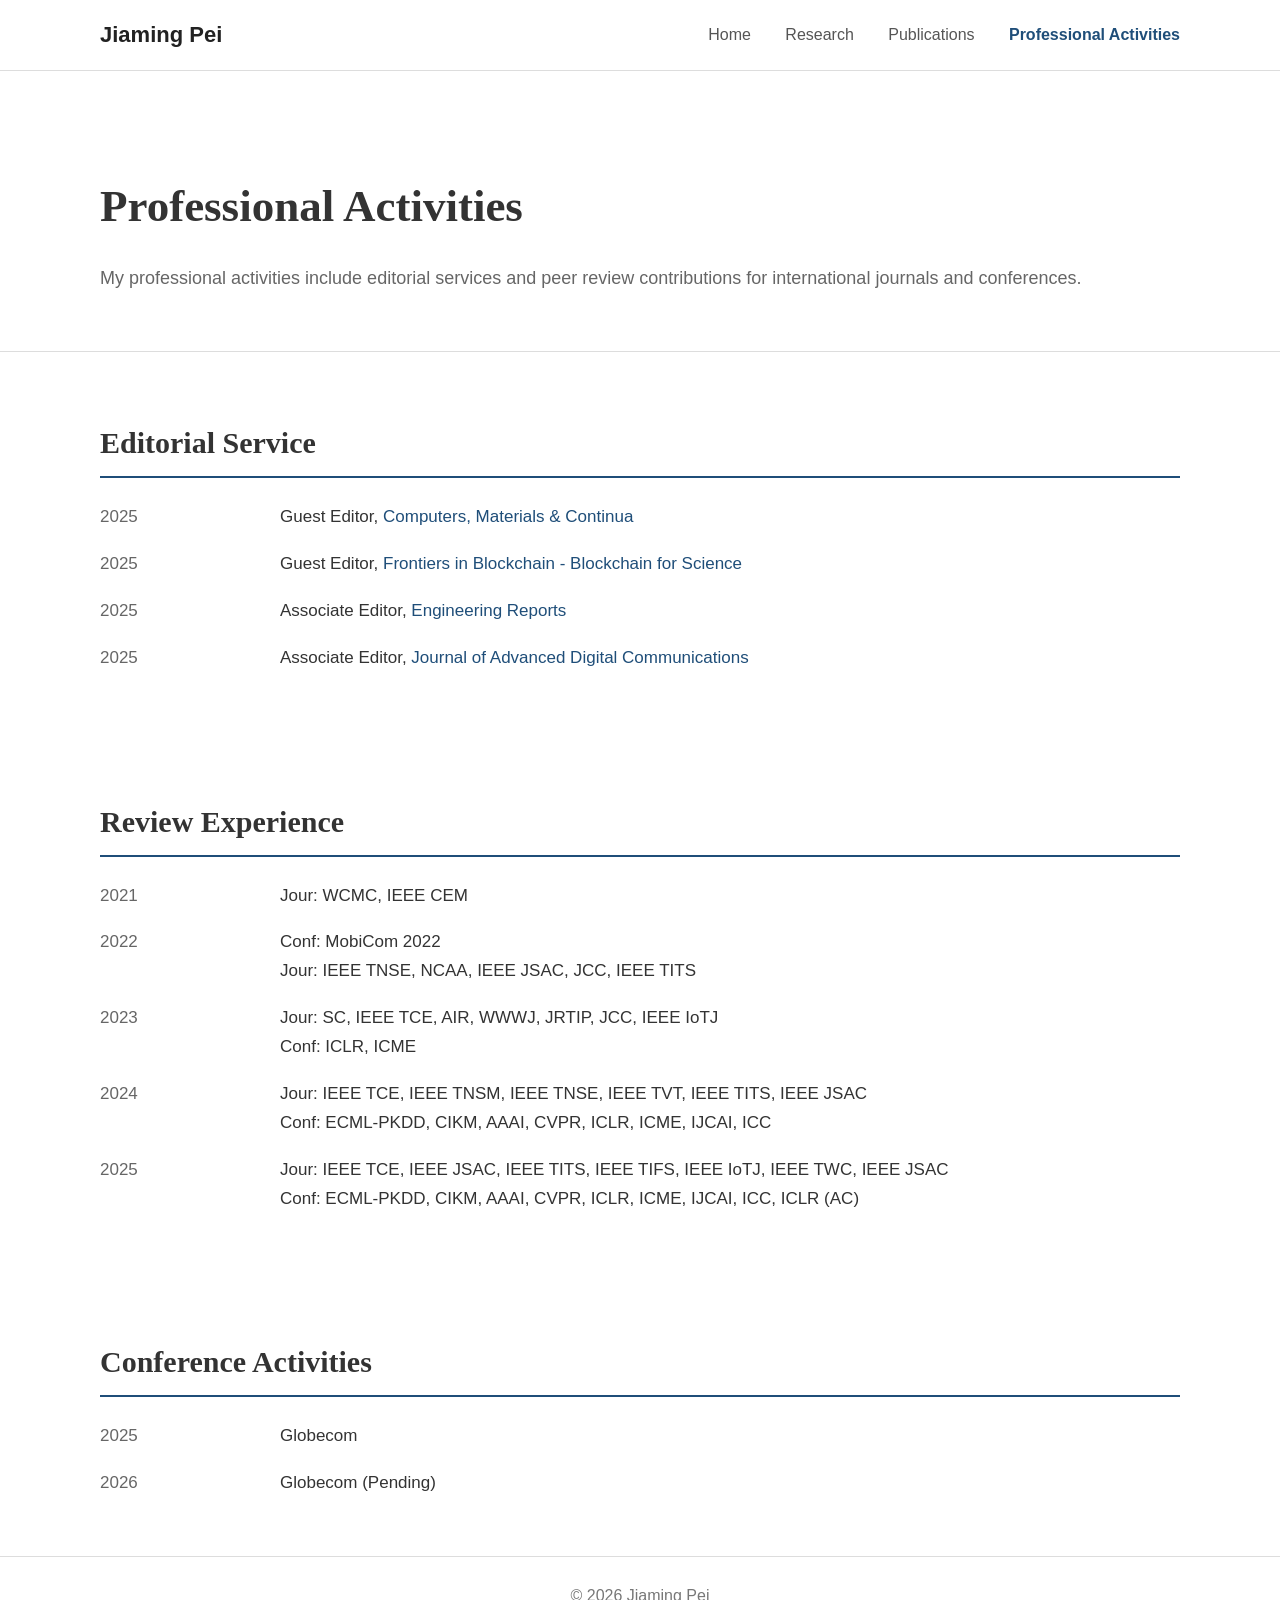
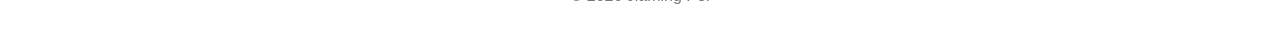
<file: activities.html>
<!DOCTYPE html>
<html lang="en">

<head>

<meta charset="UTF-8">

<meta name="viewport" content="width=device-width, initial-scale=1.0">

<title>
Professional Activities | Jiaming Pei
</title>

<link rel="stylesheet" href="css/style.css">

</head>


<body>


<header>

<div class="container nav">

<a class="logo" href="index.html">
Jiaming Pei
</a>


<nav>

<a href="index.html">
Home
</a>

<a href="research.html">
Research
</a>

<a href="publications.html">
Publications
</a>

<a class="active" href="activities.html">
Professional Activities
</a>

</nav>


</div>

</header>





<main>


<section class="intro">

<div class="container">

<h1>
Professional Activities
</h1>


<p>
My professional activities include editorial services and peer review contributions for international journals and conferences.
</p>


</div>

</section>





<section class="container activity-section">


<h2>
Editorial Service
</h2>



<div class="activity-item">

<span class="year">
2025
</span>

<span class="role">

Guest Editor,

<a href="#" target="_blank">
Computers, Materials & Continua
</a>

</span>

</div>




<div class="activity-item">

<span class="year">
2025
</span>

<span class="role">

Guest Editor,

<a href="#" target="_blank">
Frontiers in Blockchain - Blockchain for Science
</a>

</span>

</div>




<div class="activity-item">

<span class="year">
2025
</span>

<span class="role">

Associate Editor,

<a href="#" target="_blank">
Engineering Reports
</a>

</span>

</div>




<div class="activity-item">

<span class="year">
2025
</span>

<span class="role">

Associate Editor,

<a href="#" target="_blank">
Journal of Advanced Digital Communications
</a>

</span>

</div>



</section>







<section class="container activity-section">


<h2>
Review Experience
</h2>



<div class="activity-item">

<span class="year">
2021
</span>

<span class="role">

Jour:
WCMC, IEEE CEM

</span>

</div>





<div class="activity-item">

<span class="year">
2022
</span>

<span class="role">

Conf:
MobiCom 2022

<br>

Jour:
IEEE TNSE, NCAA, IEEE JSAC, JCC, IEEE TITS

</span>

</div>





<div class="activity-item">

<span class="year">
2023
</span>

<span class="role">

Jour:
SC, IEEE TCE, AIR, WWWJ, JRTIP, JCC, IEEE IoTJ

<br>

Conf:
ICLR, ICME

</span>

</div>





<div class="activity-item">

<span class="year">
2024
</span>

<span class="role">

Jour:
IEEE TCE, IEEE TNSM, IEEE TNSE, IEEE TVT, IEEE TITS, IEEE JSAC

<br>

Conf:
ECML-PKDD, CIKM, AAAI, CVPR, ICLR, ICME, IJCAI, ICC

</span>

</div>





<div class="activity-item">

<span class="year">
2025
</span>

<span class="role">

Jour:
IEEE TCE, IEEE JSAC, IEEE TITS, IEEE TIFS, IEEE IoTJ, IEEE TWC, IEEE JSAC

<br>

Conf:
ECML-PKDD, CIKM, AAAI, CVPR, ICLR, ICME, IJCAI, ICC, ICLR (AC)

</span>

</div>




</section>






<section class="container activity-section">


<h2>
Conference Activities
</h2>


<div class="activity-item">

<span class="year">
2025
</span>

<span class="role">

Globecom

</span>

</div>

<div class="activity-item">

<span class="year">
2026
</span>

<span class="role">

Globecom (Pending)

</span>

</div>


</section>





</main>






<footer>

© 2026 Jiaming Pei

</footer>



</body>


</html>
</file>
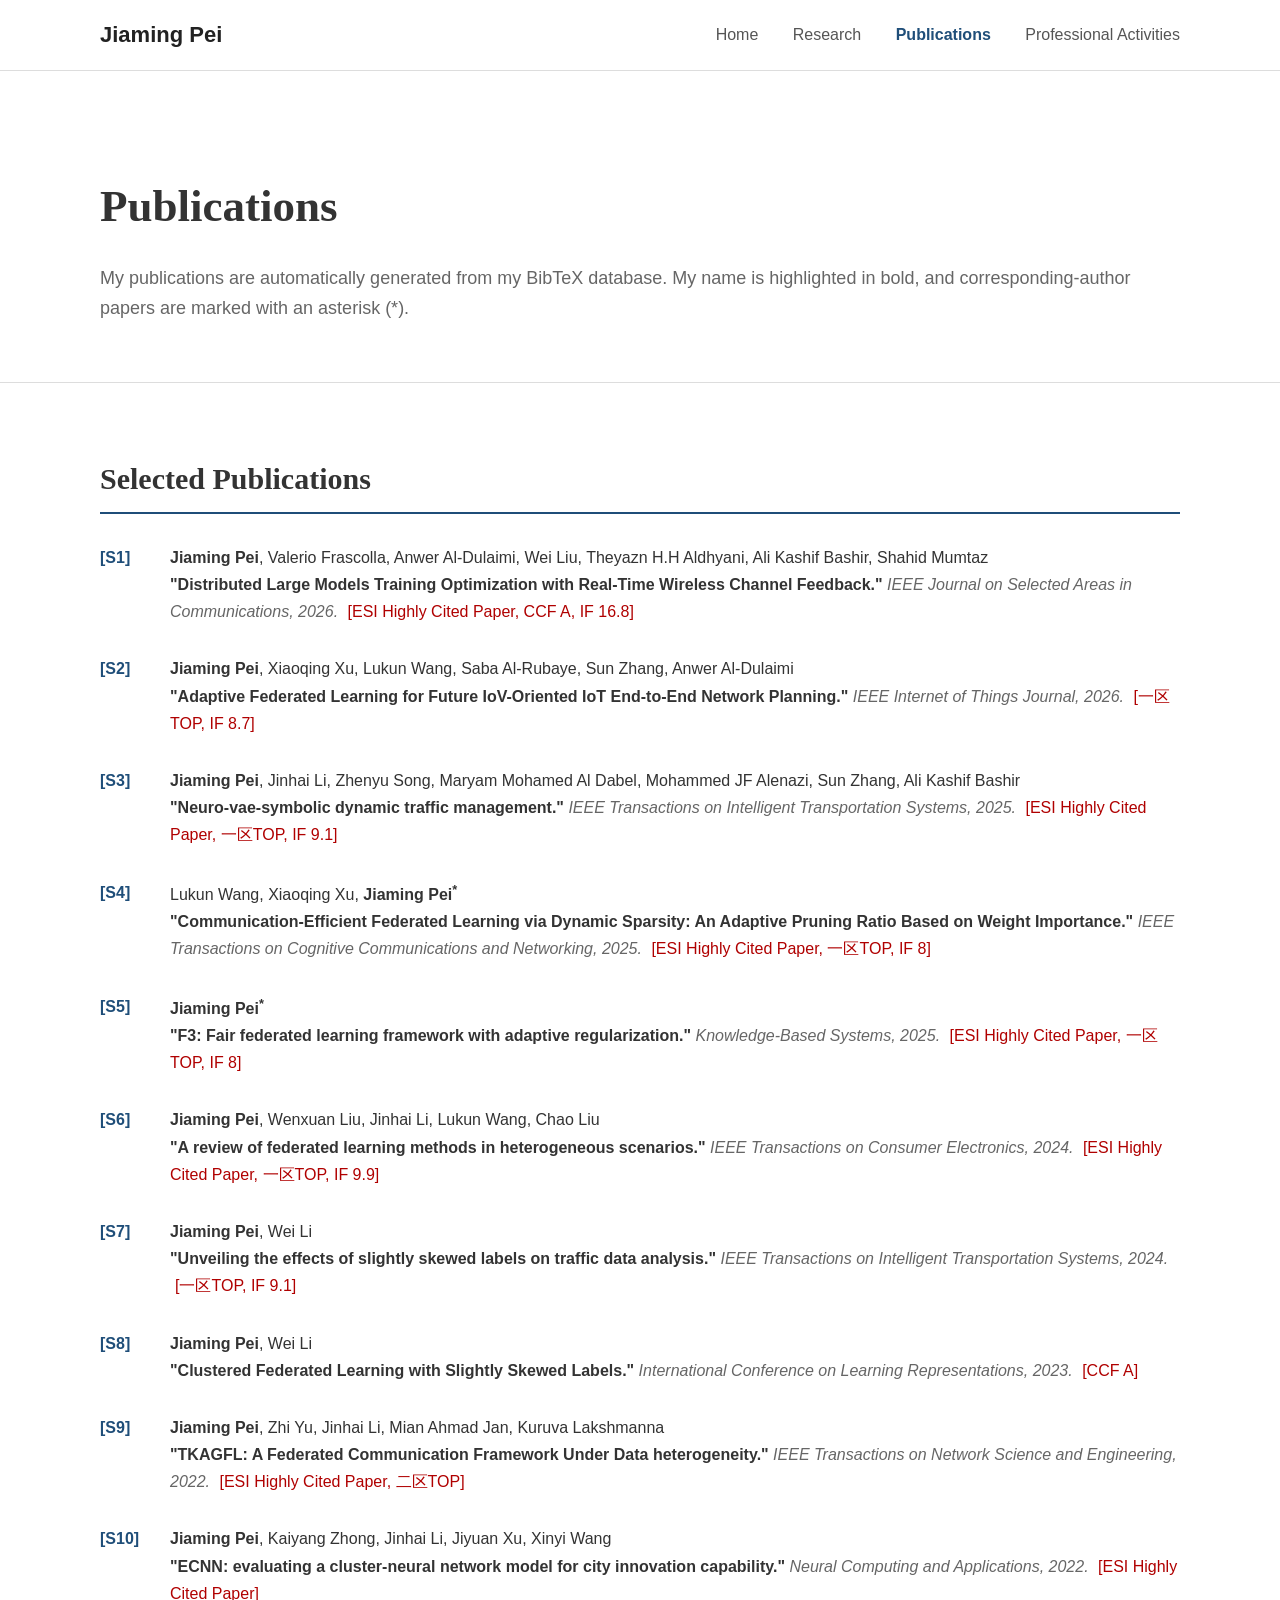
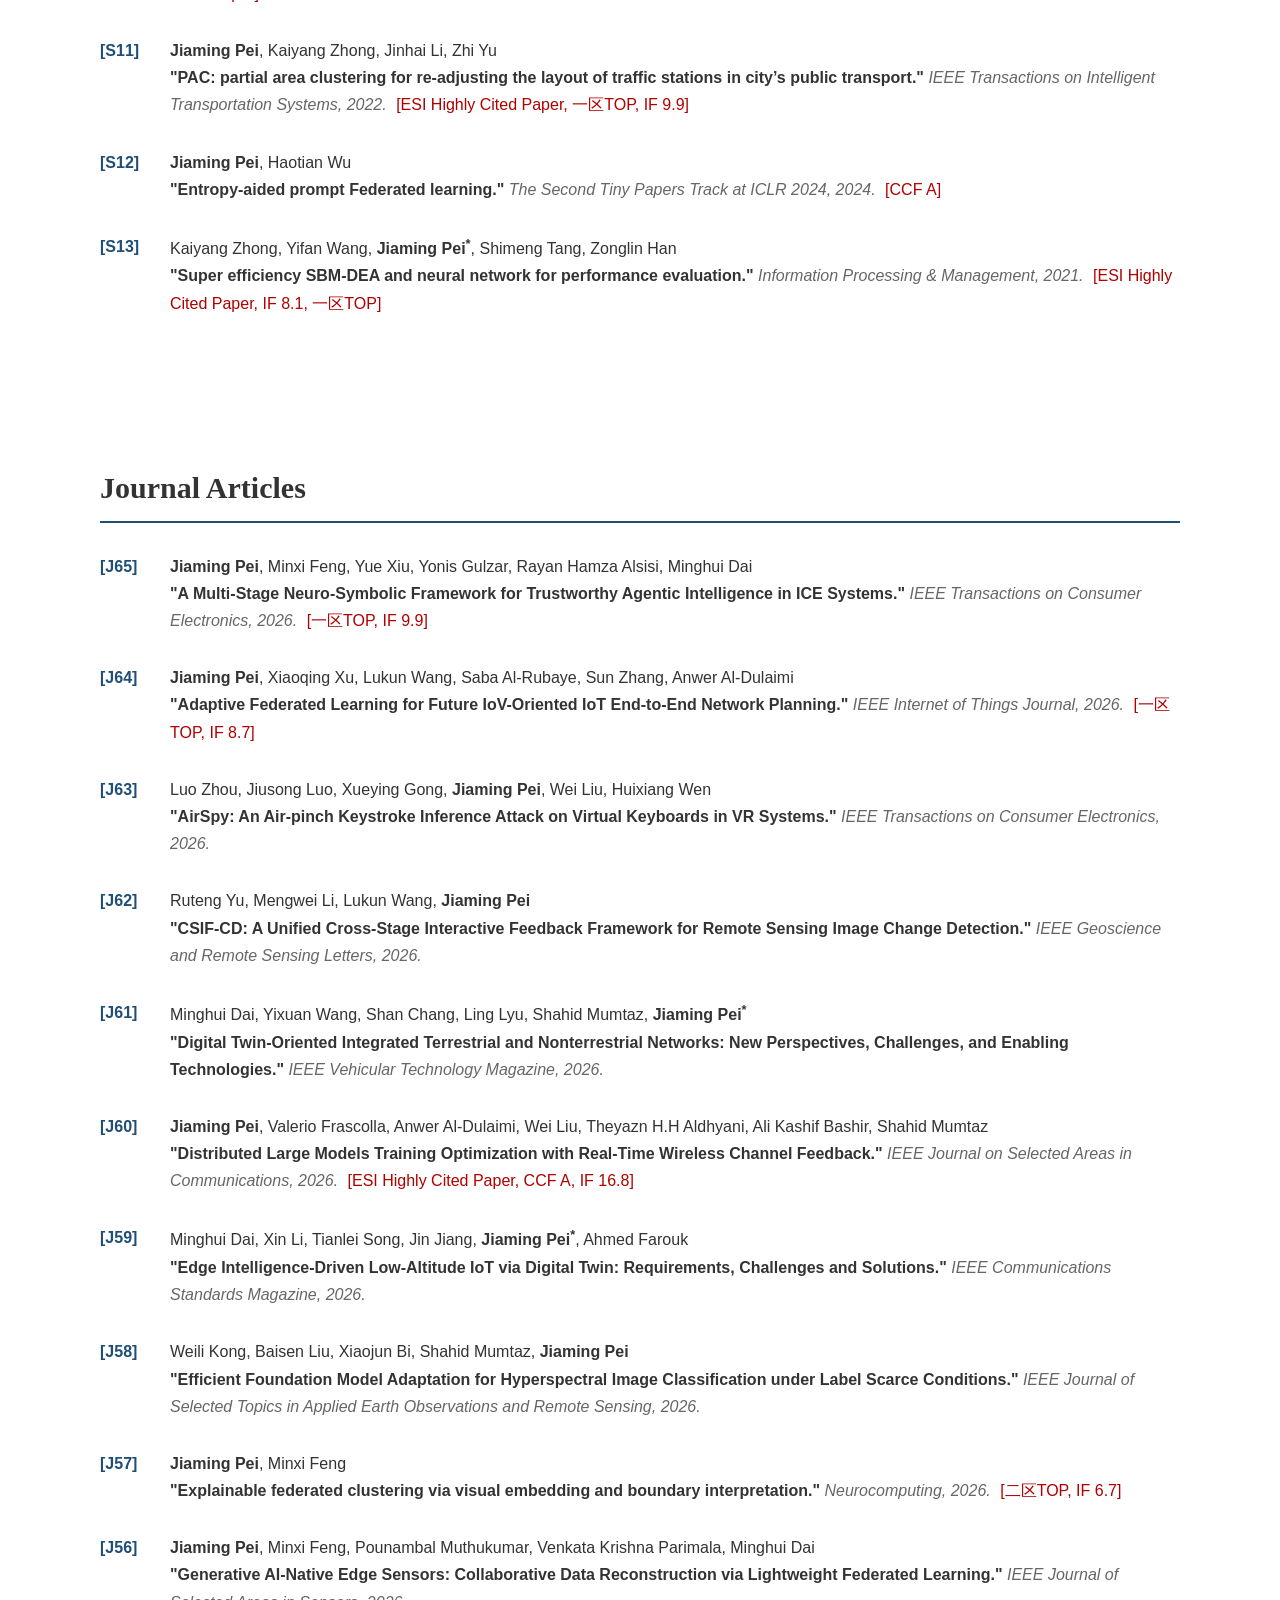
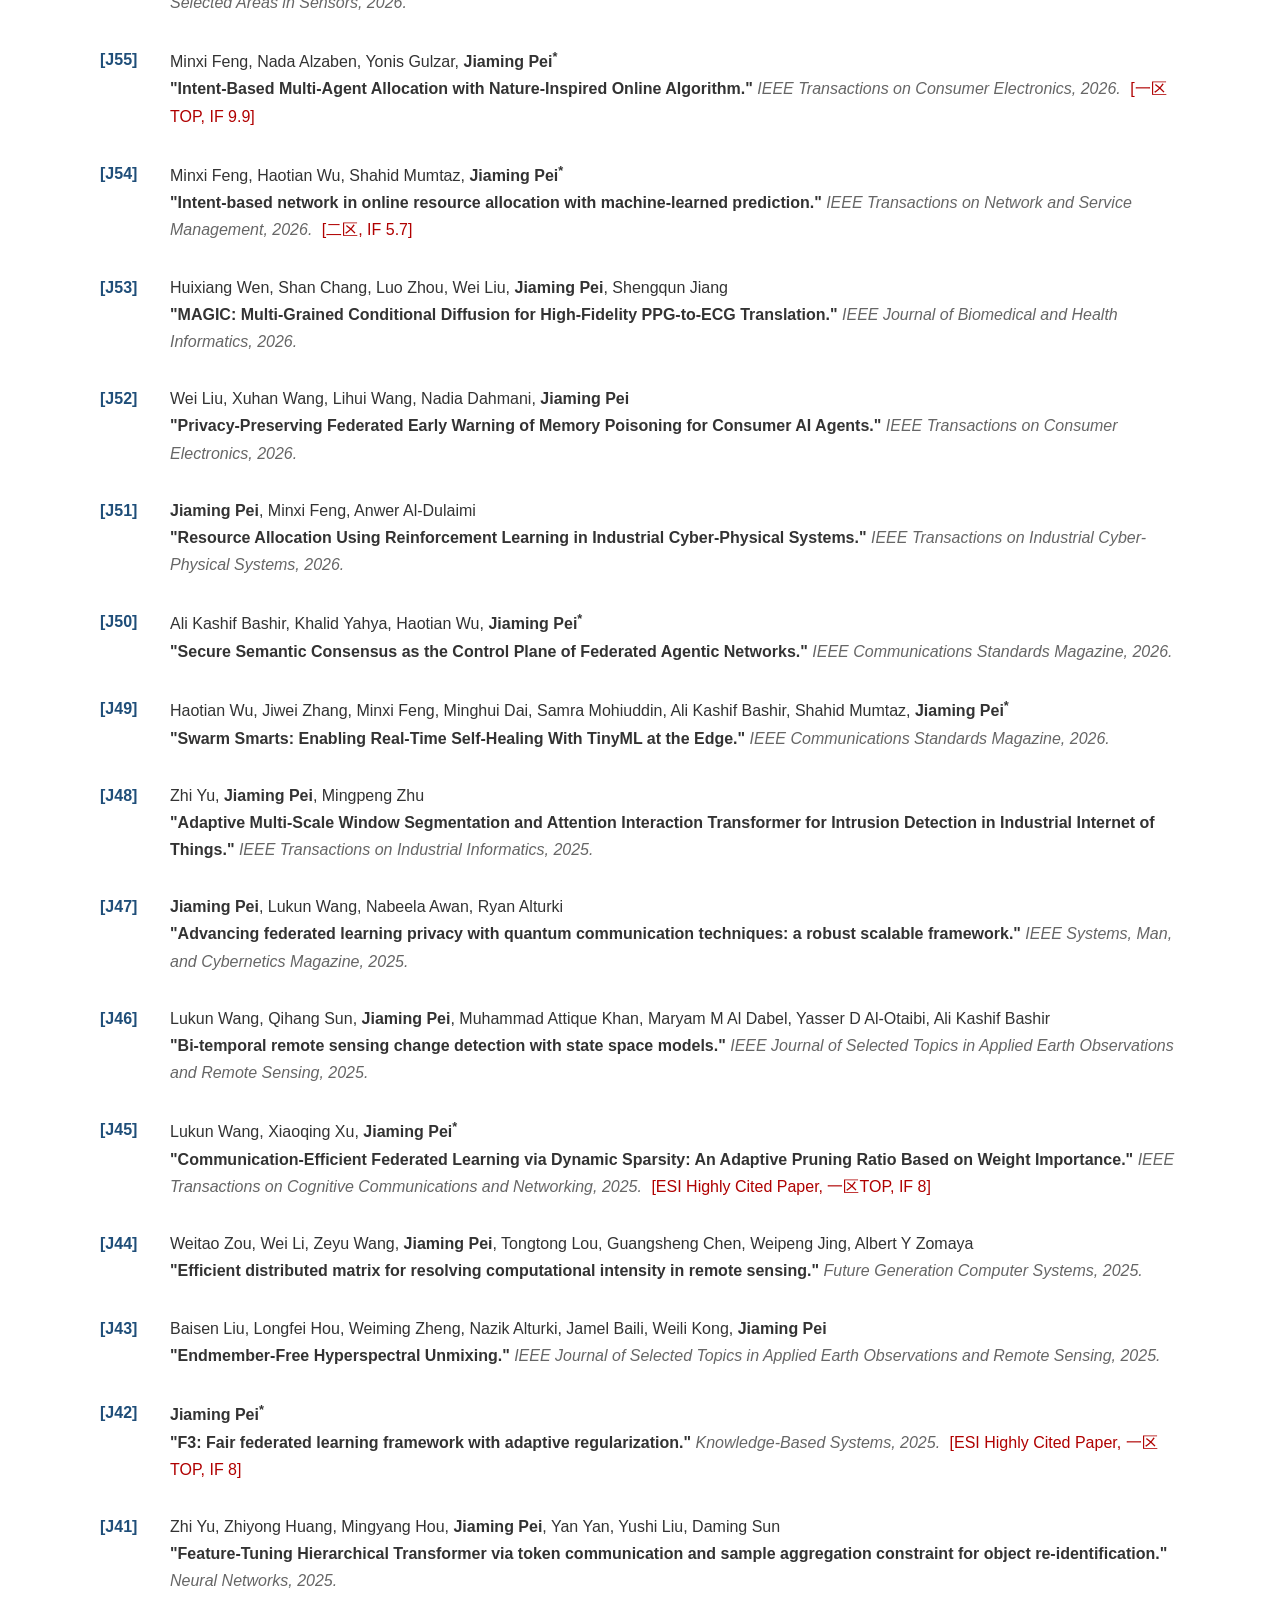
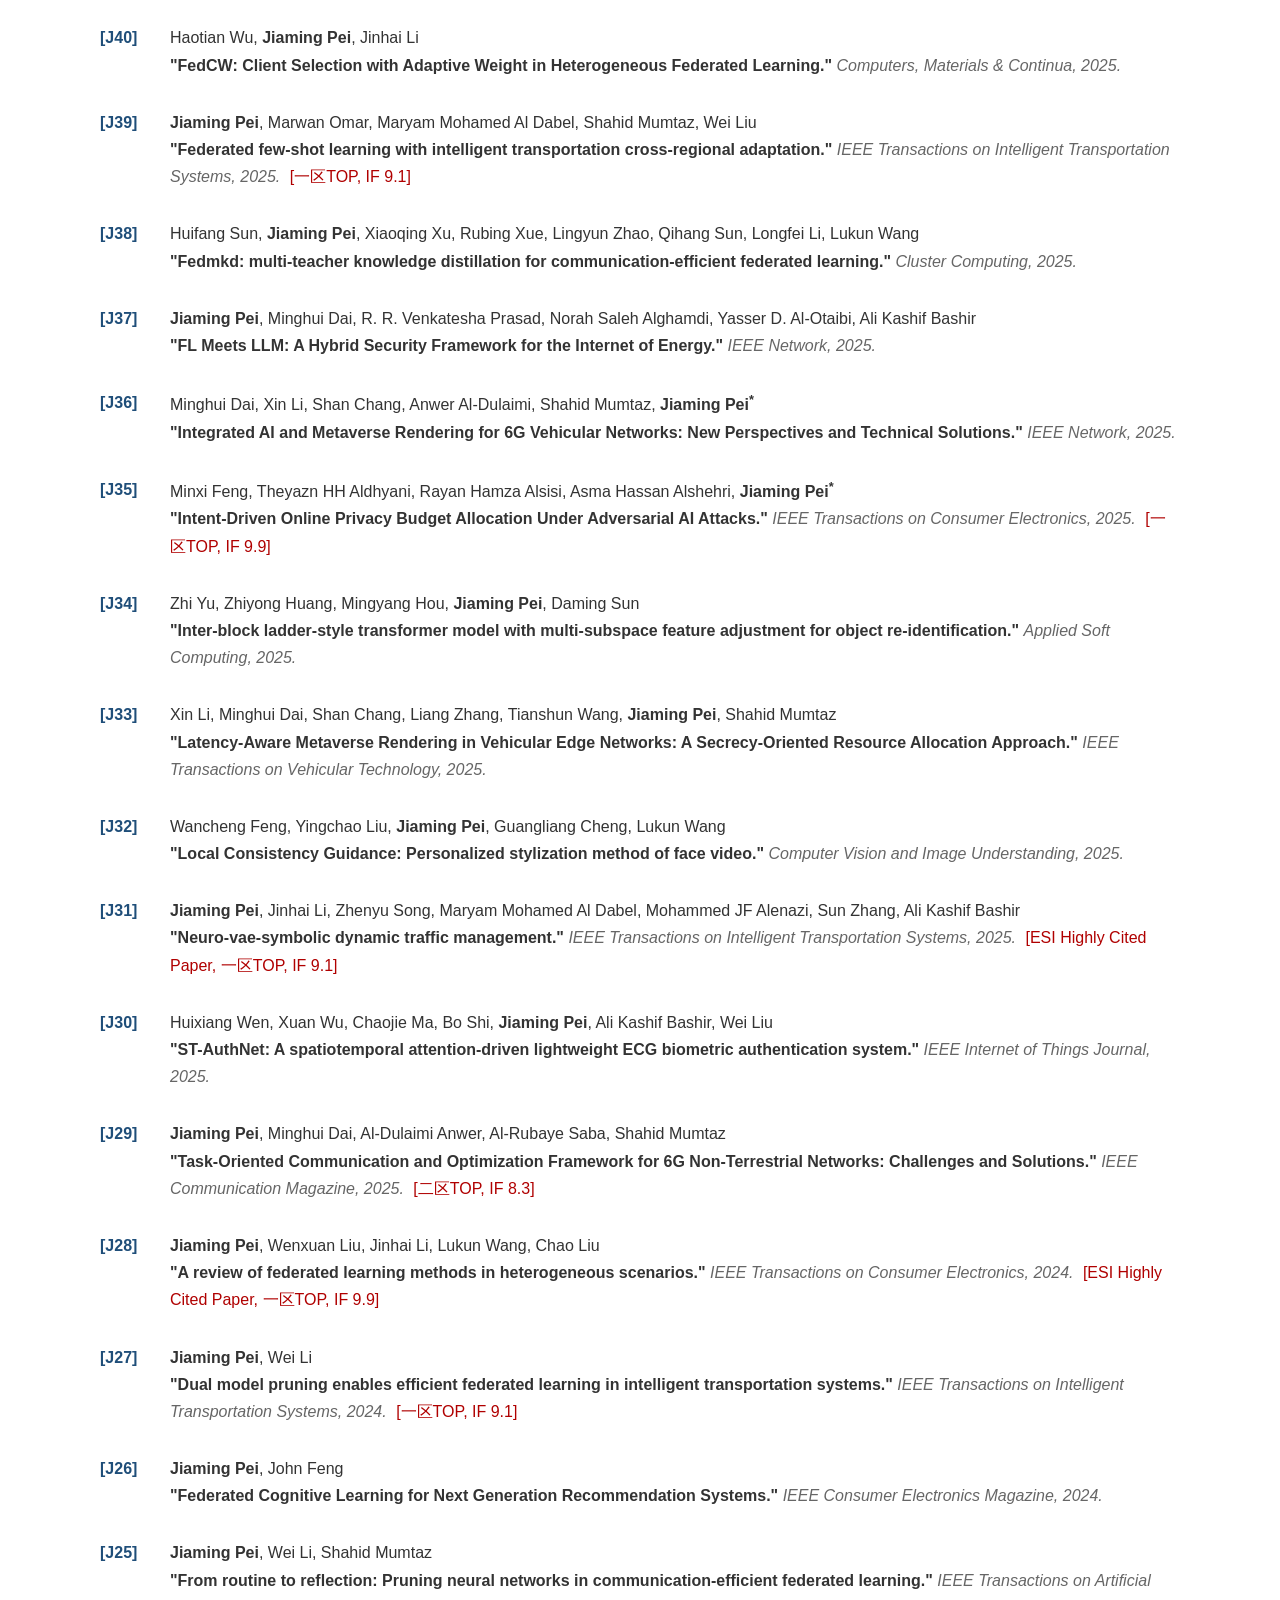
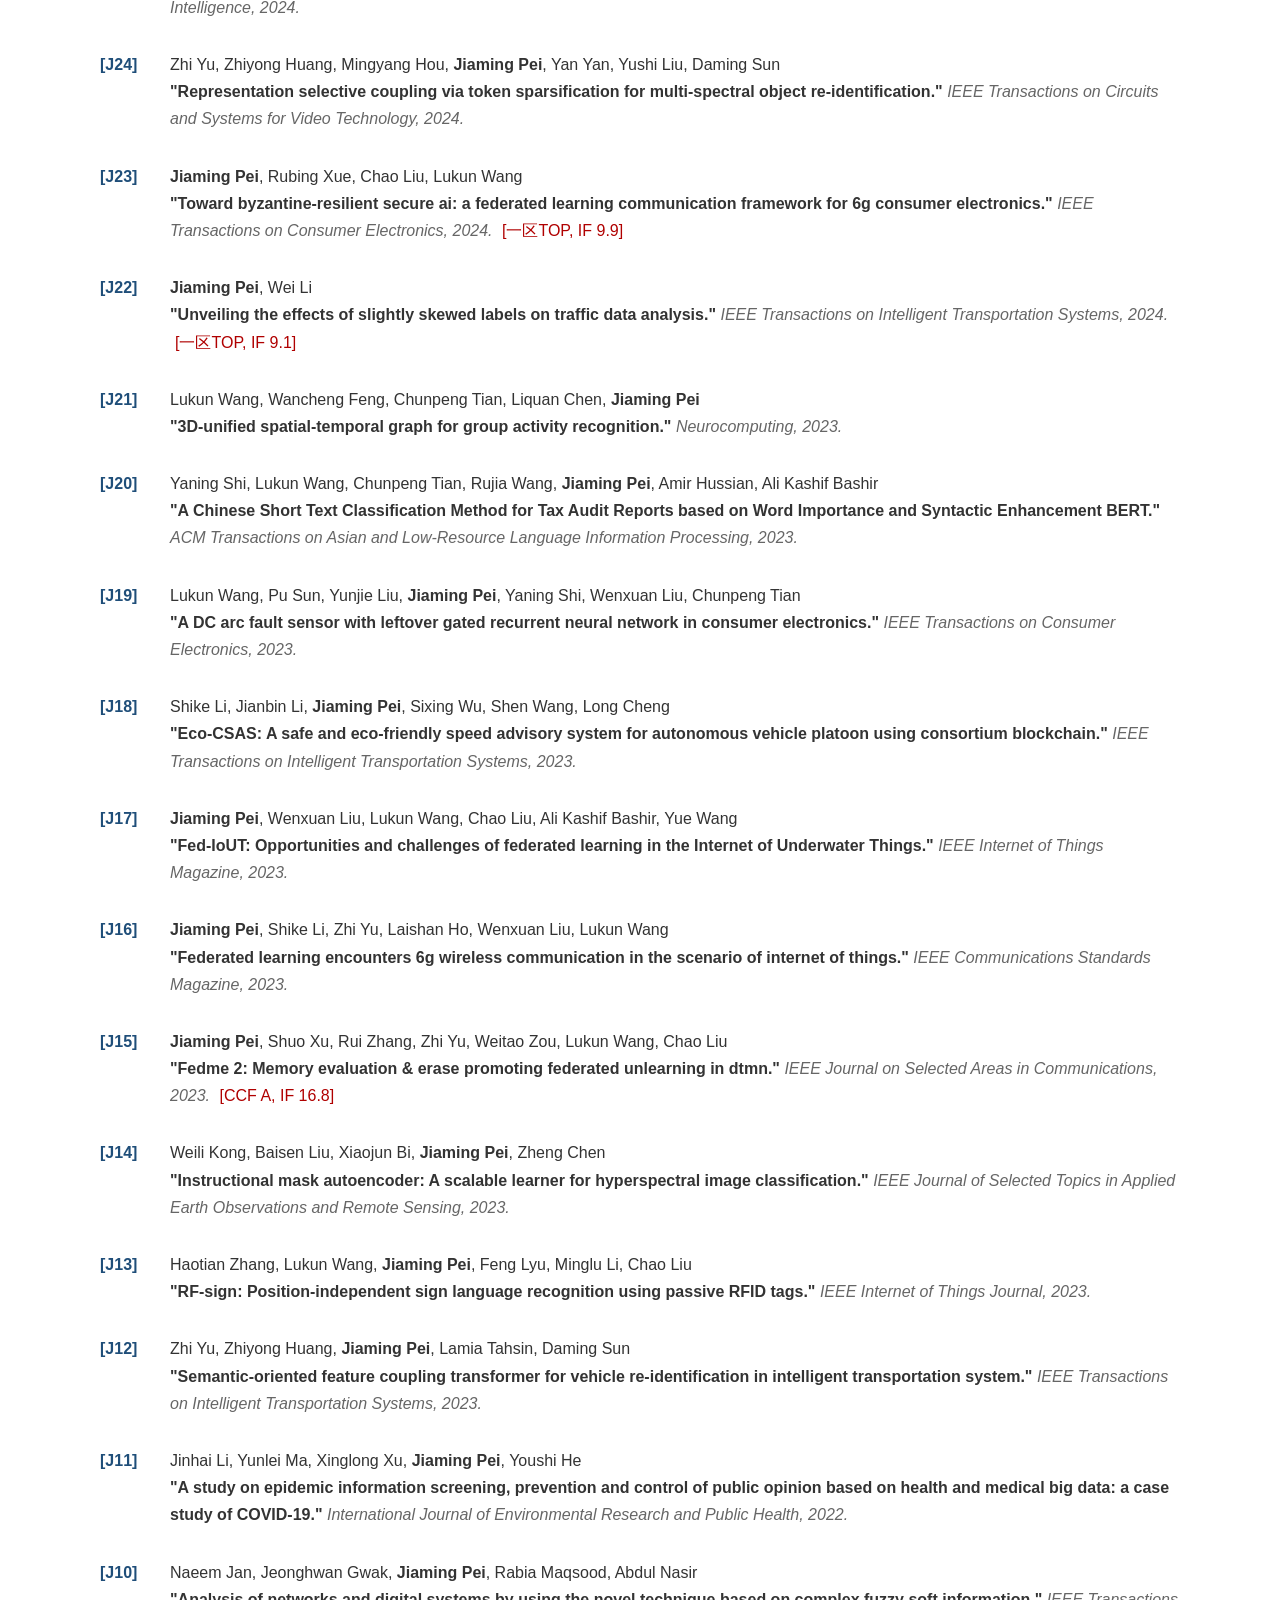
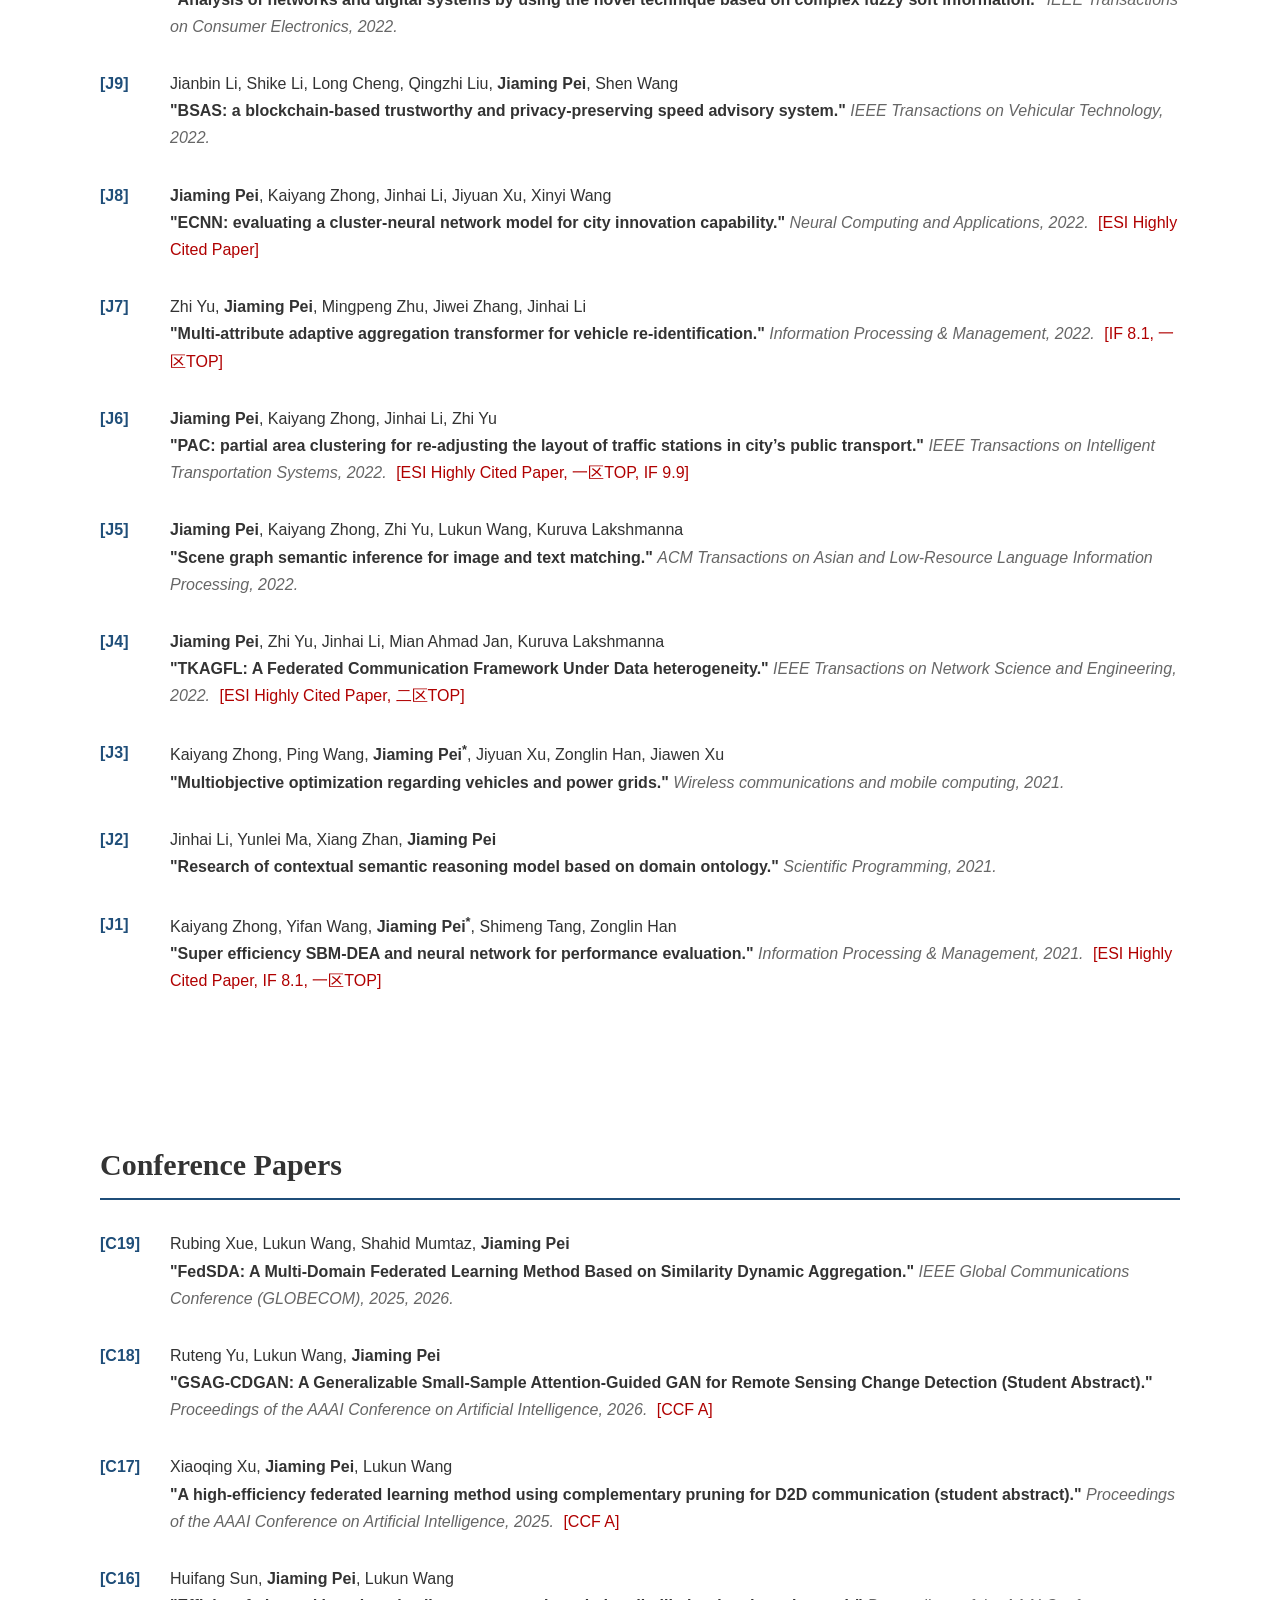
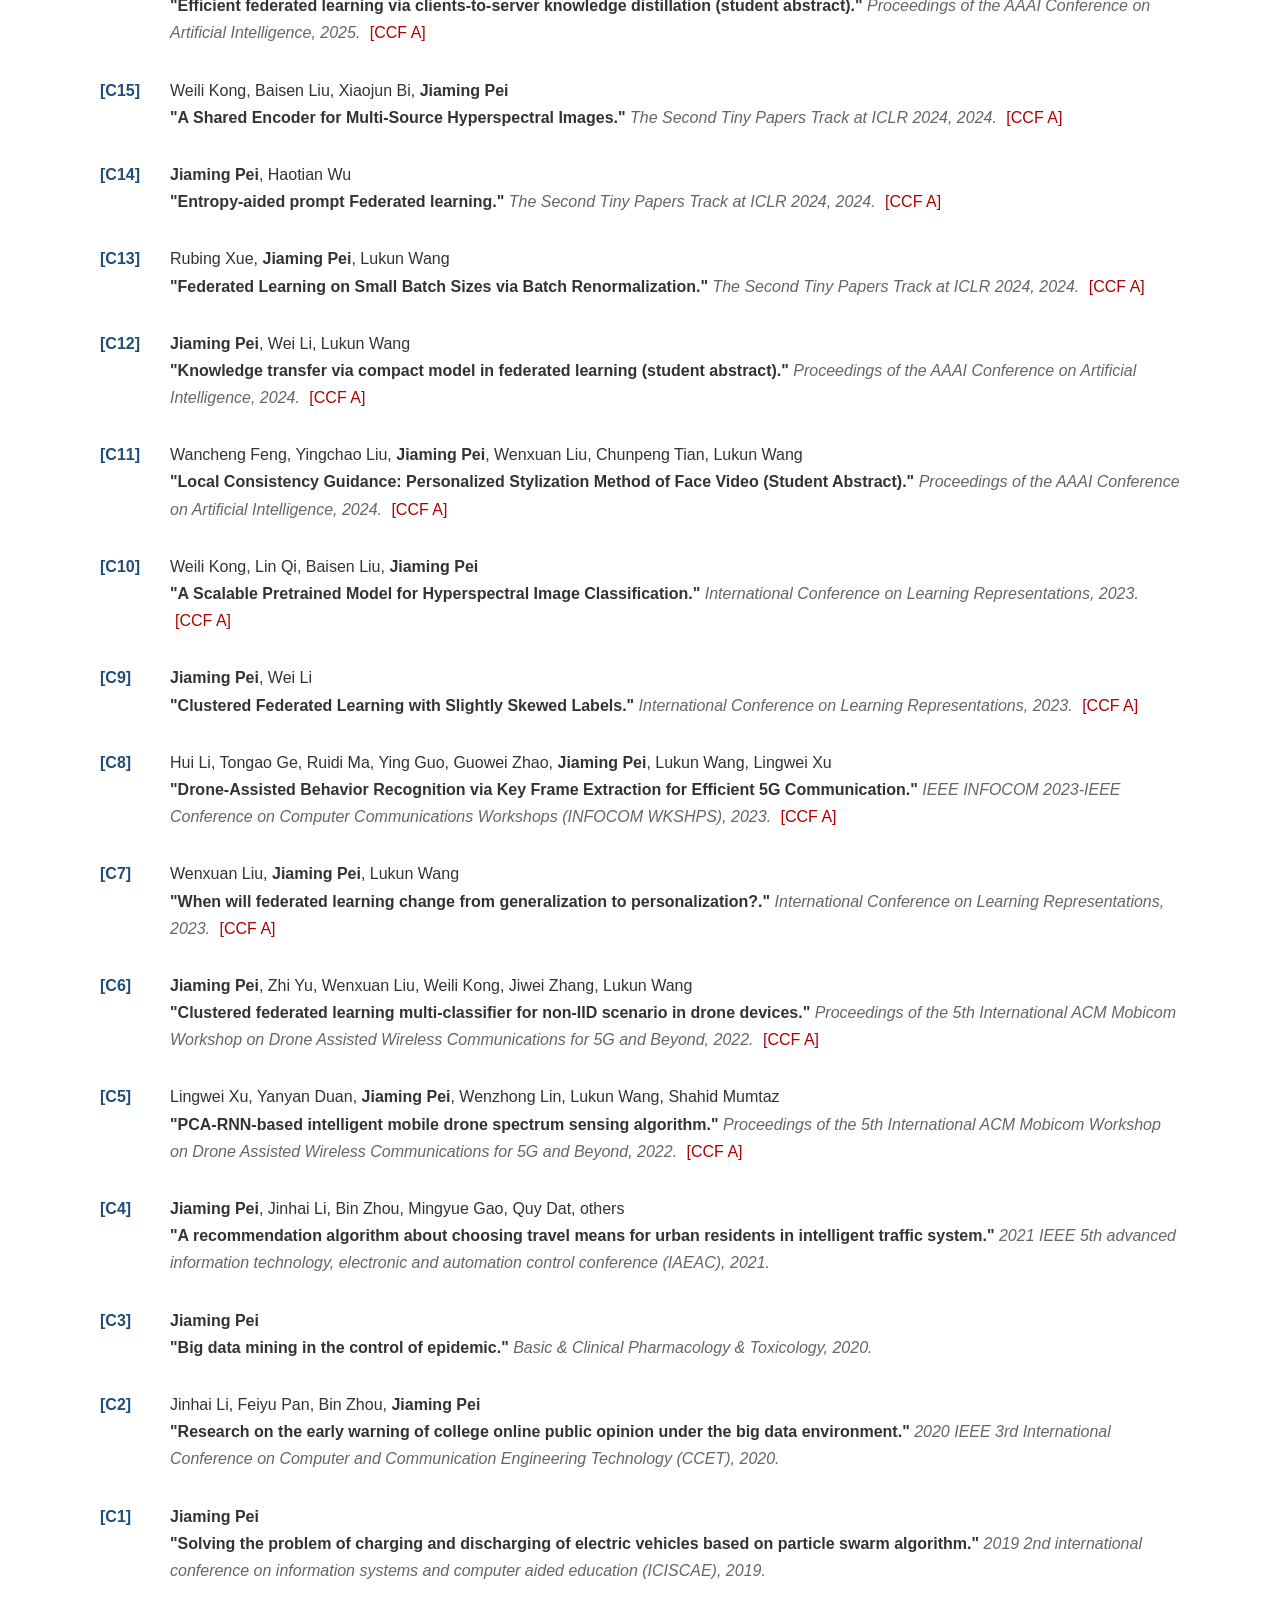
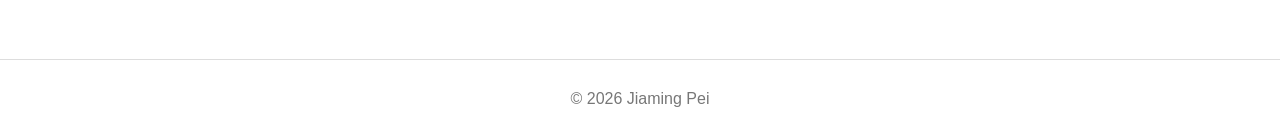
<file: publications.html>
<!DOCTYPE html>
<html lang="en">

<head>

<meta charset="UTF-8">

<meta name="viewport"
content="width=device-width, initial-scale=1.0">

<title>Publications | Jiaming Pei</title>

<link rel="stylesheet" href="css/style.css">

</head>


<body>


<header>

<div class="container nav">

<a class="logo"
href="index.html">
Jiaming Pei
</a>


<nav>

<a href="index.html">
Home
</a>

<a href="research.html">
Research
</a>

<a class="active"
href="publications.html">
Publications
</a>

<a href="activities.html">
Professional Activities
</a>

</nav>

</div>

</header>



<main>


<section class="intro">

<div class="container">

<h1>
Publications
</h1>


<p>
My publications are automatically generated from my BibTeX database.
My name is highlighted in bold, and corresponding-author papers are
marked with an asterisk (*).
</p>

</div>

</section>




<section class="container publication-section">


<h2>
Selected Publications
</h2>


<ol id="selected-publications"
class="publication-list">

<li>
Loading...
</li>

</ol>



</section>





<section class="container publication-section">


<h2>
Journal Articles
</h2>


<ol id="journal-publications"
class="publication-list">

<li>
Loading...
</li>

</ol>


</section>






<section class="container publication-section">


<h2>
Conference Papers
</h2>


<ol id="conference-publications"
class="publication-list">

<li>
Loading...
</li>

</ol>


</section>




</main>




<footer>

<div class="container">

© 2026 Jiaming Pei

</div>

</footer>


<script src="js/publications.js"></script>


</body>


</html>
</file>
<file: css/style.css>
body{

margin:0;

font-family:
Arial,
Helvetica,
sans-serif;

color:#333;

line-height:1.7;

}



.container{

width:1080px;

max-width:90%;

margin:auto;

}



header{

border-bottom:
1px solid #ddd;

background:white;

}



.nav{

height:70px;

display:flex;

align-items:center;

justify-content:space-between;

}



.logo{

font-size:22px;

font-weight:bold;

color:#222;

text-decoration:none;

}



nav a{

margin-left:30px;

color:#555;

text-decoration:none;

}



nav a.active{

color:#1f4e79;

font-weight:bold;

}





.intro{

padding:60px 0 40px;

border-bottom:
1px solid #ddd;

}



.intro h1{

font-family:
Georgia,
serif;

font-size:45px;

margin-bottom:15px;

}



.intro p{

color:#666;

font-size:18px;

}





.publication-section{

padding:45px 0;

}



.publication-section h2{

font-family:
Georgia,
serif;

font-size:30px;

border-bottom:
2px solid #1f4e79;

padding-bottom:8px;

margin-bottom:30px;

}





.publication-list{

list-style:none;

padding:0;

}



.publication-item{

display:flex;

margin-bottom:25px;

}



.pub-number{

width:70px;

color:#1f4e79;

font-weight:bold;

}



.pub-content{

flex:1;

}



.author{

color:#333;

}



.title{

font-weight:bold;

}



.venue{

font-style:italic;

color:#555;

}



.corresponding{

font-size:0.8em;

vertical-align:super;

font-weight:bold;

}



.note{

color:#b00000;

margin-left:5px;

}



.links{

margin-top:5px;

}



.links a{

font-size:13px;

border:1px solid #aaa;

padding:2px 8px;

margin-right:6px;

text-decoration:none;

}



footer{

border-top:
1px solid #ddd;

padding:25px 0;

text-align:center;

color:#777;

}



.research-area{

padding:60px 0;

border-bottom:
1px solid #ddd;

}



.research-area h2{

font-family:Georgia,serif;

font-size:32px;

margin-bottom:15px;

}



.research-description{

font-size:18px;

color:#555;

max-width:900px;

margin-bottom:35px;

}




.research-paper{

display:flex;

gap:35px;

margin-bottom:45px;

align-items:center;

}




.paper-image{

width:330px;

flex-shrink:0;

}



.paper-image img{

width:100%;

border:1px solid #ddd;

}



.paper-info{

flex:1;

}



.paper-info h3{

font-size:22px;

margin-top:0;

}



.authors{

color:#444;

}



.venue{

font-style:italic;

color:#666;

}



.links a{

margin-right:10px;

padding:3px 10px;

border:1px solid #aaa;

font-size:13px;

text-decoration:none;

}




@media(max-width:800px){

.research-paper{

flex-direction:column;

align-items:flex-start;

}


.paper-image{

width:100%;

}

}









.activity-section{

padding:40px 0;

}


.activity-section h2{

font-size:30px;

font-family:Georgia,serif;

border-bottom:2px solid #1f4e79;

padding-bottom:8px;

}



.activity-item{

display:flex;

gap:30px;

margin:18px 0;

font-size:17px;

}



.activity-item .year{

width:150px;

color:#666;

}



.activity-item a{

color:#1f4e79;

text-decoration:none;

}



.activity-item a:hover{

text-decoration:underline;

}
</file>
